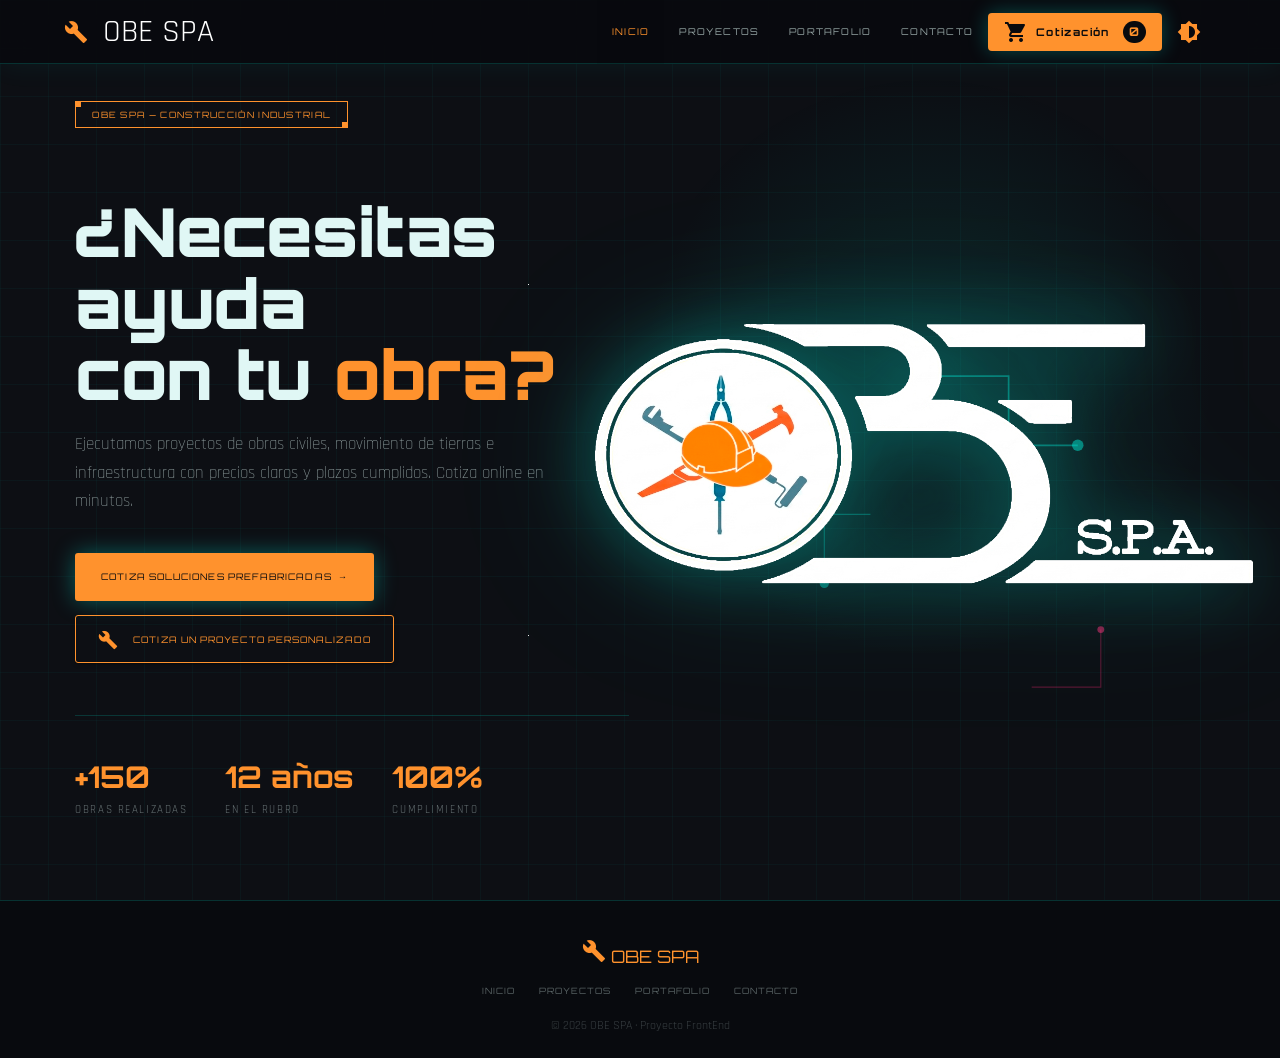
<file: index.html>
<!DOCTYPE html>
<html lang="es">
<head>
  <meta charset="UTF-8"/>
  <meta name="viewport" content="width=device-width, initial-scale=1.0"/>
  <title>OBE SPA - Inicio</title>
  <link rel="stylesheet" href="https://cdnjs.cloudflare.com/ajax/libs/materialize/1.0.0/css/materialize.min.css"/>
  <link href="https://fonts.googleapis.com/icon?family=Material+Icons" rel="stylesheet"/>
  <link href="https://fonts.googleapis.com/css2?family=Orbitron:wght@400;700;900&family=Rajdhani:wght@300;400;600;700&display=swap" rel="stylesheet"/>
  <link rel="stylesheet" href="assets/css/css1.css"/>
</head>
<body>

<nav>
  <div class="nav-wrapper container nav-flex">
    <a href="index.html" class="brand-logo"><i class="material-icons">build</i> OBE SPA</a>
    <ul class="right hide-on-med-and-down">
      <li class="active"><a href="index.html">INICIO</a></li>
      <li><a href="proyectos.html">PROYECTOS</a></li>
      <li><a href="portafolio.html">PORTAFOLIO</a></li>
      <li><a href="contacto.html">CONTACTO</a></li>
      <li>
        <a href="#modal-carrito" class="modal-trigger nav-cta">
          <i class="material-icons">shopping_cart</i> Cotización <span class="badge-cart" id="contador-carrito-nav">0</span>
        </a>
      </li>
      <!-- Botón Modo Oscuro Escritorio -->
      <li>
        <a href="#" id="theme-toggle" aria-label="Alternar modo oscuro">
          <i class="material-icons">brightness_6</i>
        </a>
      </li>
    </ul>
    <!-- Botón Menú Móvil con ARIA -->
    <a href="#" id="menu-trigger" data-target="mobile-menu" class="sidenav-trigger right" aria-controls="mobile-menu" aria-expanded="false" aria-label="Abrir menú de navegación">
      <i class="material-icons sidenav-icon">menu</i>
    </a>
  </div>
</nav>

<!-- Menú Móvil con ARIA -->
<ul class="sidenav" id="mobile-menu" aria-hidden="true">
  <li><a href="index.html">INICIO</a></li>
  <li><a href="proyectos.html">PROYECTOS</a></li>
  <li><a href="portafolio.html">PORTAFOLIO</a></li>
  <li><a href="contacto.html">CONTACTO</a></li>
  <li><a href="#modal-carrito" class="modal-trigger"><i class="material-icons">shopping_cart</i> Ver Carrito</a></li>
  <!-- Botón Modo Oscuro Móvil -->
  <li><a href="#" id="theme-toggle-mobile" aria-label="Alternar modo oscuro"><i class="material-icons left">brightness_6</i> Modo Oscuro</a></li>
</ul>

<div id="hero">
  <div class="container">
    <div class="row valign-wrapper hero-row">

      <div class="col s12 l6 hero-left">
        <p class="hero-tag reveal">OBE SPA — CONSTRUCCIÓN INDUSTRIAL</p>
        
        <h1 class="hero-title reveal delay-1">
          ¿Necesitas ayuda<br>con tu <span class="accent">obra?</span>
        </h1>
        
        <p class="hero-desc reveal delay-2">
          Ejecutamos proyectos de obras civiles, movimiento de tierras e infraestructura 
          con precios claros y plazos cumplidos. Cotiza online en minutos.
        </p>
        
        <div class="btn-row reveal delay-3">
          <a href="proyectos.html" class="btn btn-hero-primary waves-effect waves-light">
            Cotiza Soluciones Prefabricadas &nbsp;→
          </a>
          <a href="contacto.html" class="btn btn-hero-outline waves-effect">
            <i class="material-icons left icon-btn-cotizacion">build</i>
            Cotiza un Proyecto Personalizado
          </a>
        </div>

        <div class="stats-row reveal delay-4">
          <div>
            <div class="stat-num">+150</div>
            <div class="stat-label">OBRAS REALIZADAS</div>
          </div>
          <div>
            <div class="stat-num">12 años</div>
            <div class="stat-label">EN EL RUBRO</div>
          </div>
          <div>
            <div class="stat-num">100%</div>
            <div class="stat-label">CUMPLIMIENTO</div>
          </div>
        </div>
      </div>

      <div class="col l6 hide-on-med-and-down hero-img-col">
        <img src="assets/imgs/logo-obe.png" alt="Logo Obe"/>
        <svg class="circuit-overlay" viewBox="0 0 500 600" fill="none">
          <path d="M260 80 L320 80 L320 140 L380 140" stroke="#00e5d1" stroke-width="1.5" stroke-opacity=".4"/>
          <circle cx="380" cy="140" r="5" fill="#00e5d1" fill-opacity=".5"/>
          <path d="M200 200 L160 200 L160 260" stroke="#00e5d1" stroke-width="1" stroke-opacity=".3"/>
          <circle cx="160" cy="260" r="4" fill="#00e5d1" fill-opacity=".4"/>
          <path d="M340 350 L400 350 L400 300" stroke="#ff2d78" stroke-width="1" stroke-opacity=".3"/>
          <circle cx="400" cy="300" r="3" fill="#ff2d78" fill-opacity=".5"/>
        </svg>
        
        <svg class="sparkle" viewBox="0 0 24 24" fill="white">
          <path d="M12 2 L13.5 10.5 L22 12 L13.5 13.5 L12 22 L10.5 13.5 L2 12 L10.5 10.5 Z"/>
        </svg>
      </div>

    </div>
  </div>
</div>

<div id="modal-carrito" class="modal" role="dialog" aria-labelledby="modal-title" aria-hidden="true">
    <div class="modal-content">
        <h4 id="modal-title">Tu Cotización Estimada</h4>
        <ul class="collection" id="lista-carrito"></ul>
    </div>
    <div class="modal-footer modal-footer-transparent">
        <a href="contacto.html" class="btn waves-effect waves-light btn-finalizar">Finalizar Solicitud</a>
        <a href="#!" class="modal-close waves-effect btn-flat btn-close-transparent">Seguir Viendo</a>
    </div>
</div>

<footer>
  <div class="container">
    <div class="footer-logo"><i class="material-icons footer-icon">build</i> OBE SPA</div>
    <div class="footer-links">
      <a href="index.html">INICIO</a>
      <a href="proyectos.html">PROYECTOS</a>
      <a href="portafolio.html">PORTAFOLIO</a>
      <a href="contacto.html">CONTACTO</a>
    </div>
    <p class="footer-copy">© 2026 OBE SPA · Proyecto FrontEnd</p>
  </div>
</footer>

<script src="https://cdnjs.cloudflare.com/ajax/libs/materialize/1.0.0/js/materialize.min.js"></script>
<script src="assets/js/js1.js"></script>
<script src="assets/js/carrito.js"></script>
</body>
</html>
</file>
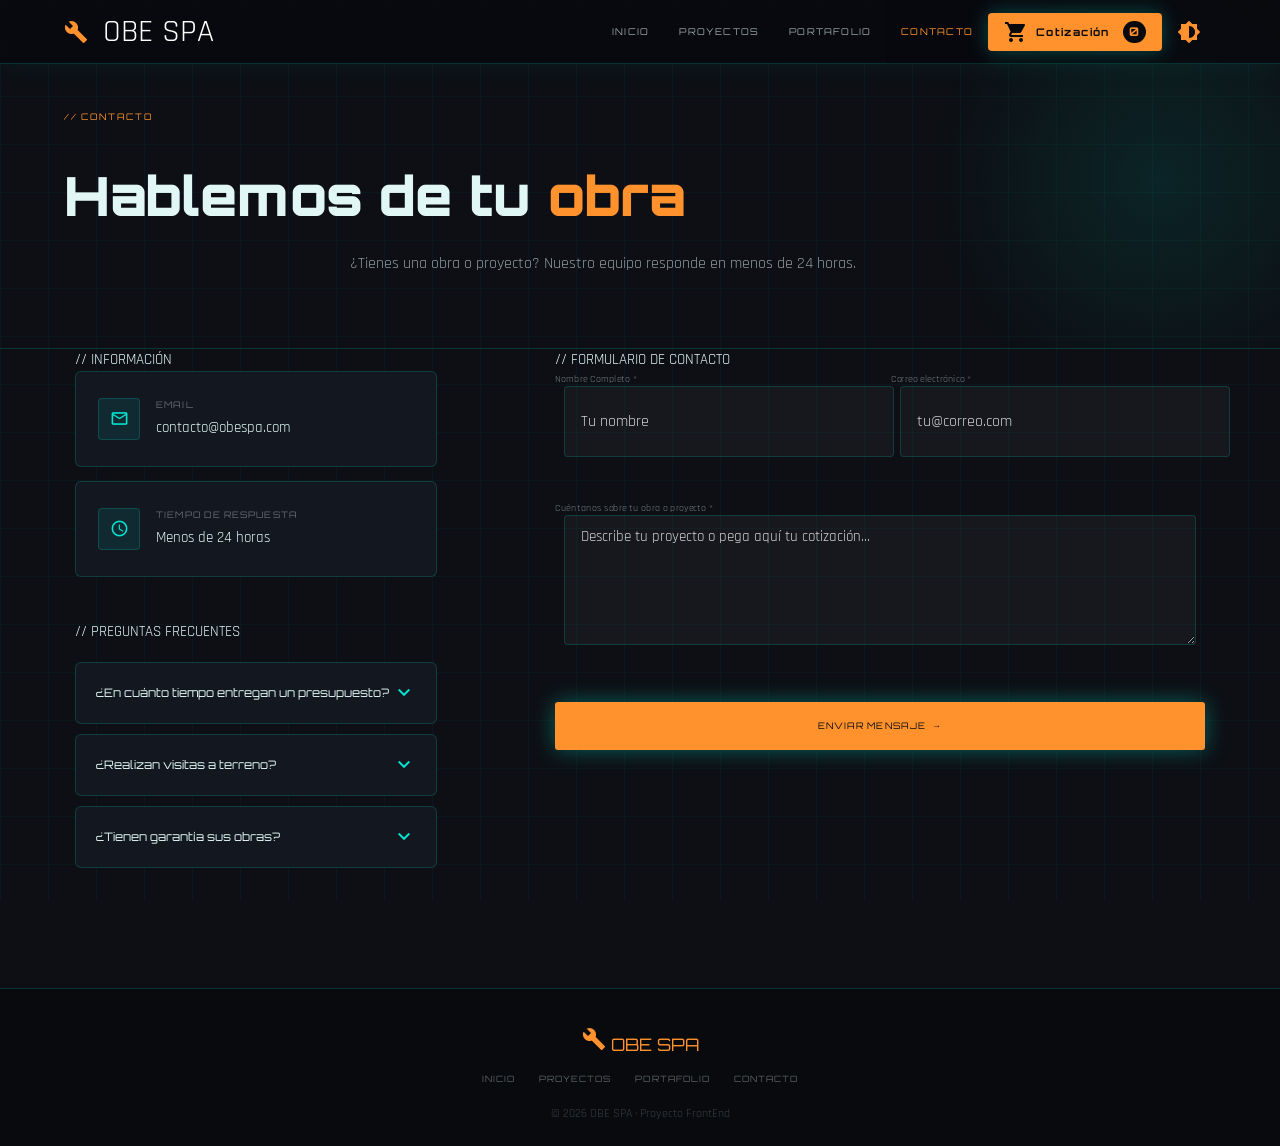
<file: contacto.html>
<!DOCTYPE html>
<html lang="es">
<head>
  <meta charset="UTF-8"/>
  <meta name="viewport" content="width=device-width, initial-scale=1.0"/>
  <title>OBE SPA — Contacto</title>
  <link rel="stylesheet" href="https://cdnjs.cloudflare.com/ajax/libs/materialize/1.0.0/css/materialize.min.css"/>
  <link href="https://fonts.googleapis.com/icon?family=Material+Icons" rel="stylesheet"/>
  <link href="https://fonts.googleapis.com/css2?family=Orbitron:wght@400;700;900&family=Rajdhani:wght@300;400;600;700&display=swap" rel="stylesheet"/>
  <link rel="stylesheet" href="assets/css/css1.css"/>
</head>
<body>

<nav>
  <div class="nav-wrapper container nav-flex">
    <a href="index.html" class="brand-logo"><i class="material-icons">build</i> OBE SPA</a>
    
    <ul class="right hide-on-med-and-down">
      <li><a href="index.html">INICIO</a></li>
      <li><a href="proyectos.html">PROYECTOS</a></li>
      <li><a href="portafolio.html">PORTAFOLIO</a></li>
      <li class="active"><a href="contacto.html">CONTACTO</a></li>
      
      <li>
        <a href="#modal-carrito" class="modal-trigger nav-cta">
          <i class="material-icons">shopping_cart</i> Cotización <span class="badge-cart" id="contador-carrito-nav">0</span>
        </a>
      </li>
      
      <li>
        <a href="#" id="theme-toggle" aria-label="Alternar modo oscuro">
          <i class="material-icons">brightness_6</i>
        </a>
      </li>
    </ul>
    
    <a href="#" id="menu-trigger" data-target="mobile-menu" class="sidenav-trigger right" aria-controls="mobile-menu" aria-expanded="false" aria-label="Abrir menú de navegación">
      <i class="material-icons sidenav-icon">menu</i>
    </a>
  </div>
</nav>

<ul class="sidenav" id="mobile-menu" aria-hidden="true">
  <li><a href="index.html">INICIO</a></li>
  <li><a href="proyectos.html">PROYECTOS</a></li>
  <li><a href="portafolio.html">PORTAFOLIO</a></li>
  <li class="active"><a href="contacto.html">CONTACTO</a></li>
  <li><a href="#modal-carrito" class="modal-trigger"><i class="material-icons">shopping_cart</i> Ver Carrito</a></li>
  <li><a href="#" id="theme-toggle-mobile" aria-label="Alternar modo oscuro"><i class="material-icons left">brightness_6</i> Modo Oscuro</a></li>
</ul>

<div class="page-banner">
  <div class="container">
    <p class="page-banner-label reveal">// CONTACTO</p>
    <h1 class="page-banner-title reveal delay-1">Hablemos de tu <span class="accent">obra</span></h1>
    <p class="page-banner-desc reveal delay-2 mx-auto">
      ¿Tienes una obra o proyecto? Nuestro equipo responde en menos de 24 horas.
    </p>
  </div>
</div>

<main class="container page-content pb-90">
  <div class="row">
    
    <div class="col s12 l4 hero-left">
      <p class="section-label reveal">// INFORMACIÓN</p>
      
      <div class="info-card reveal delay-1">
        <div class="info-icon"><i class="material-icons">mail_outline</i></div>
        <div>
          <div class="info-label">EMAIL</div>
          <div class="info-value">contacto@obespa.com</div>
        </div>
      </div>
      
      <div class="info-card reveal delay-2">
        <div class="info-icon"><i class="material-icons">schedule</i></div>
        <div>
          <div class="info-label">TIEMPO DE RESPUESTA</div>
          <div class="info-value">Menos de 24 horas</div>
        </div>
      </div>

      <div class="mt-44">
        <p class="section-label reveal delay-3 mb-18">// PREGUNTAS FRECUENTES</p>

        <div class="faq-item reveal delay-4">
          <div class="faq-question"><span>¿En cuánto tiempo entregan un presupuesto?</span><i class="material-icons">keyboard_arrow_down</i></div>
          <div class="faq-answer">Usualmente enviamos un presupuesto detallado en 24-48 horas hábiles tras recibir los detalles de la obra.</div>
        </div>
        <div class="faq-item reveal delay-4">
          <div class="faq-question"><span>¿Realizan visitas a terreno?</span><i class="material-icons">keyboard_arrow_down</i></div>
          <div class="faq-answer">Sí, para proyectos personalizados y obras mayores realizamos visitas técnicas a terreno en las regiones donde operamos.</div>
        </div>
        <div class="faq-item reveal delay-4">
          <div class="faq-question"><span>¿Tienen garantía sus obras?</span><i class="material-icons">keyboard_arrow_down</i></div>
          <div class="faq-answer">Todas nuestras obras civiles están respaldadas por contratos formales que incluyen cláusulas de garantía según estándares de la industria.</div>
        </div>
      </div>
    </div>

    <div class="col s12 l7 offset-l1">
      <p class="section-label reveal">// FORMULARIO DE CONTACTO</p>
      
      <form class="contact-form reveal delay-2" id="contact-form" novalidate>
        <div class="row">
          
          <div class="col s12 m6 input-field">
            <label for="nombre">Nombre Completo *</label>
            <input type="text" id="nombre" name="nombre" placeholder="Tu nombre" required aria-describedby="error-nombre"/>
            <span class="error-msg" id="error-nombre" aria-live="polite"></span>
          </div>
          
          <div class="col s12 m6 input-field">
            <label for="email">Correo electrónico *</label>
            <input type="email" id="email" name="email" placeholder="tu@correo.com" required aria-describedby="error-email"/>
            <span class="error-msg" id="error-email" aria-live="polite"></span>
          </div>
        </div>
        
        <div class="row">
            <div class="col s12 input-field">
              <label for="mensaje">Cuéntanos sobre tu obra o proyecto *</label>
              <textarea id="mensaje" name="mensaje" placeholder="Describe tu proyecto o pega aquí tu cotización..." required aria-describedby="error-mensaje"></textarea>
              <span class="error-msg" id="error-mensaje" aria-live="polite"></span>
            </div>
        </div>
        
        <button type="submit" class="btn btn-hero-primary waves-effect waves-light w-100">ENVIAR MENSAJE &nbsp;→</button>
      </form>
    </div>
    
  </div>
</main>

<div id="modal-carrito" class="modal" role="dialog" aria-labelledby="modal-title" aria-hidden="true">
    <div class="modal-content">
        <h4 id="modal-title">Tu Cotización Estimada</h4>
        <ul class="collection" id="lista-carrito"></ul>
    </div>
    <div class="modal-footer modal-footer-transparent">
        <a href="#!" class="modal-close waves-effect btn-flat btn-close-transparent">Cerrar</a>
    </div>
</div>

<footer>
  <div class="container">
    <div class="footer-logo"><i class="material-icons footer-icon">build</i> OBE SPA</div>
    <div class="footer-links">
      <a href="index.html">INICIO</a>
      <a href="proyectos.html">PROYECTOS</a>
      <a href="portafolio.html">PORTAFOLIO</a>
      <a href="contacto.html">CONTACTO</a>
    </div>
    <p class="footer-copy">© 2026 OBE SPA · Proyecto FrontEnd</p>
  </div>
</footer>

<script src="https://cdnjs.cloudflare.com/ajax/libs/materialize/1.0.0/js/materialize.min.js"></script>
<script src="assets/js/js1.js"></script>
<script src="assets/js/carrito.js"></script>
</body>
</html>
</file>
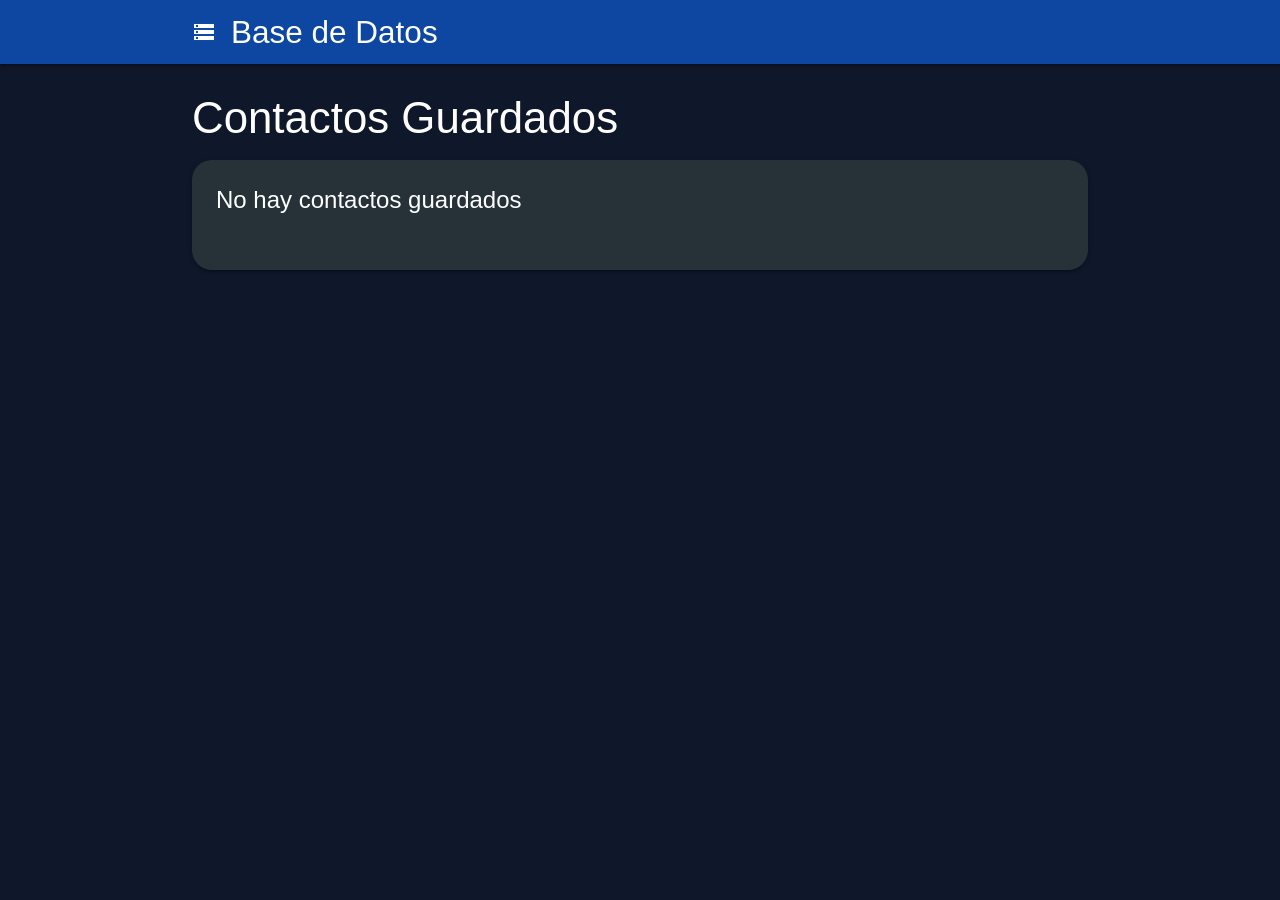
<file: datos.html>
<!DOCTYPE html>
<html lang="es">
<head>
  <meta charset="UTF-8">
  <meta name="viewport" content="width=device-width, initial-scale=1.0">
  <title>Base de Datos</title>

  <link rel="stylesheet" href="https://cdnjs.cloudflare.com/ajax/libs/materialize/1.0.0/css/materialize.min.css">

  <link rel="stylesheet" href="assets/css/css-datos.css">

  <link href="https://fonts.googleapis.com/icon?family=Material+Icons" rel="stylesheet">
</head>
<body>

  <nav class="blue darken-4">
    <div class="nav-wrapper container">
      <a href="#" class="brand-logo">
        <i class="material-icons left">storage</i>
        Base de Datos
      </a>
    </div>
  </nav>

  <main class="container">
    <h3>Contactos Guardados</h3>

    <div id="contenedor-datos">
    </div>
  </main>

  <script src="https://cdnjs.cloudflare.com/ajax/libs/materialize/1.0.0/js/materialize.min.js"></script>

  <script src="assets/js/mostrar-datos.js"></script>

</body>
</html>
</file>
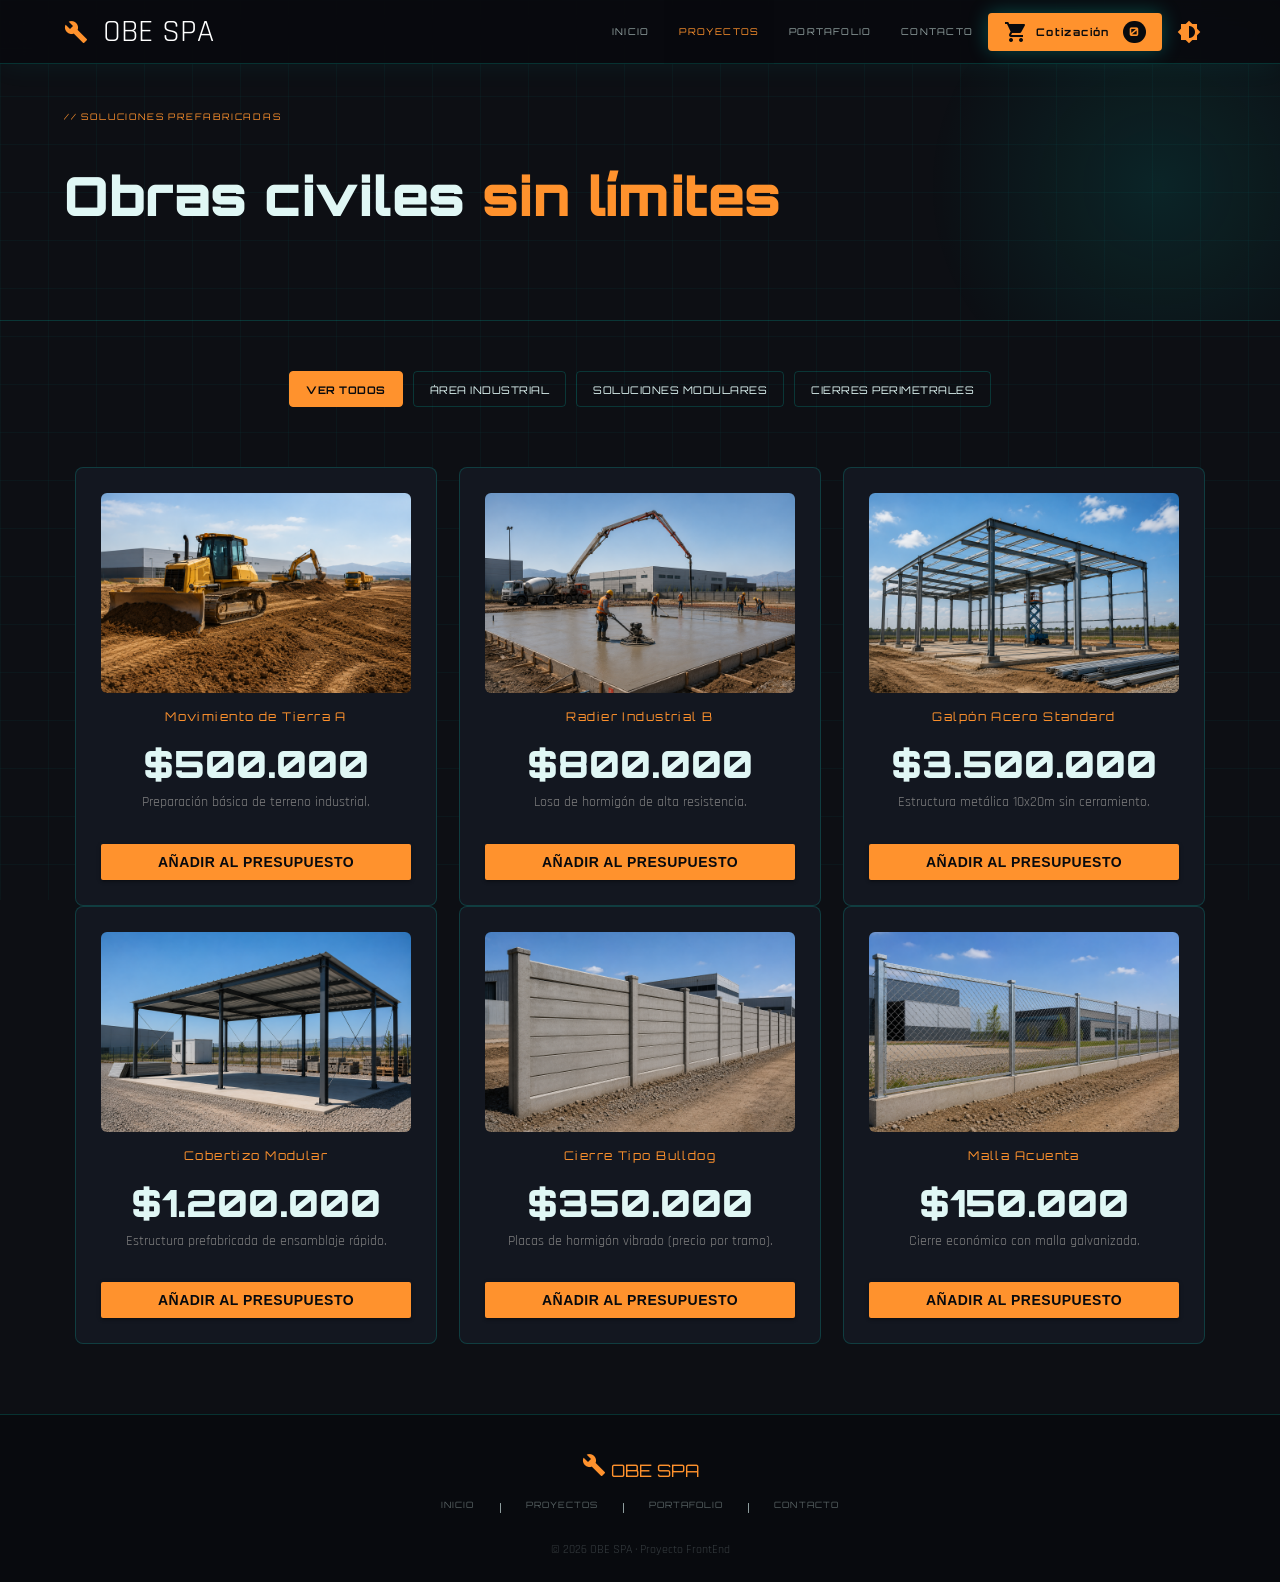
<file: proyectos.html>
<!DOCTYPE html>
<html lang="es">
<head>
  <meta charset="UTF-8"/>
  <meta name="viewport" content="width=device-width, initial-scale=1.0"/>
  <title>OBE SPA - Proyectos</title>
  <link rel="stylesheet" href="https://cdnjs.cloudflare.com/ajax/libs/materialize/1.0.0/css/materialize.min.css"/>
  <link href="https://fonts.googleapis.com/icon?family=Material+Icons" rel="stylesheet"/>
  <link href="https://fonts.googleapis.com/css2?family=Orbitron:wght@400;700;900&family=Rajdhani:wght@300;400;600;700&display=swap" rel="stylesheet"/>
  <link rel="stylesheet" href="assets/css/css1.css"/>
</head>
<body>

<nav>
  <div class="nav-wrapper container nav-flex">
    <a href="index.html" class="brand-logo"><i class="material-icons">build</i> OBE SPA</a>
    <ul class="right hide-on-med-and-down">
      <li><a href="index.html">INICIO</a></li>
      <li class="active"><a href="proyectos.html">PROYECTOS</a></li>
      <li><a href="portafolio.html">PORTAFOLIO</a></li>
      <li><a href="contacto.html">CONTACTO</a></li>
      <li>
        <a href="#modal-carrito" class="modal-trigger nav-cta">
          <i class="material-icons">shopping_cart</i> Cotización <span class="badge-cart" id="contador-carrito-nav">0</span>
        </a>
      </li>
      <!-- Botón Modo Oscuro Escritorio -->
      <li>
        <a href="#" id="theme-toggle" aria-label="Alternar modo oscuro">
          <i class="material-icons">brightness_6</i>
        </a>
      </li>
    </ul>
    <!-- Botón Menú Móvil con ARIA -->
    <a href="#" id="menu-trigger" data-target="mobile-menu" class="sidenav-trigger right" aria-controls="mobile-menu" aria-expanded="false" aria-label="Abrir menú de navegación">
      <i class="material-icons menu-icon-orange">menu</i>
    </a>
  </div>
</nav>

<!-- Menú Móvil con ARIA -->
<ul class="sidenav" id="mobile-menu" aria-hidden="true">
  <li><a href="index.html">INICIO</a></li>
  <li class="active"><a href="proyectos.html">PROYECTOS</a></li>
  <li><a href="portafolio.html">PORTAFOLIO</a></li>
  <li><a href="contacto.html">CONTACTO</a></li>
  <li><a href="#modal-carrito" class="modal-trigger"><i class="material-icons">shopping_cart</i> Ver Carrito</a></li>
  <!-- Botón Modo Oscuro Móvil -->
  <li><a href="#" id="theme-toggle-mobile" aria-label="Alternar modo oscuro"><i class="material-icons left">brightness_6</i> Modo Oscuro</a></li>
</ul>

<div class="page-banner">
  <div class="container">
    <p class="page-banner-label">// SOLUCIONES PREFABRICADAS</p>
    <h1 class="page-banner-title">Obras civiles <span class="accent">sin límites</span></h1>
  </div>
</div>

<main class="container page-content-padded">
  
  <div class="row">
    <div class="col s12 category-filters">
      <button class="btn btn-filter active" data-filter="Todos">Ver Todos</button>
      <button class="btn btn-filter" data-filter="Industrial">Área Industrial</button>
      <button class="btn btn-filter" data-filter="Modular">Soluciones Modulares</button>
      <button class="btn btn-filter" data-filter="Perimetral">Cierres Perimetrales</button>
    </div>
  </div>

  <!-- aria-live="polite" añadido para accesibilidad al filtrar -->
  <div class="row" id="contenedor-proyectos" aria-live="polite">
    </div>

</main>

<div id="modal-carrito" class="modal" role="dialog" aria-labelledby="modal-title" aria-hidden="true">
    <div class="modal-content">
        <h4 id="modal-title">Tu Cotización Estimada</h4>
        <ul class="collection" id="lista-carrito"></ul>
    </div>
    <div class="modal-footer modal-footer-transparent">
        <a href="contacto.html" class="btn waves-effect waves-light btn-finalizar">Finalizar Solicitud</a>
        <a href="#!" class="modal-close waves-effect btn-flat btn-close-transparent">Seguir Viendo</a>
    </div>
</div>

<footer>
  <div class="container">
    <div class="footer-logo"><i class="material-icons footer-icon">build</i> OBE SPA</div>
    <div class="footer-links">
      <a href="index.html">INICIO</a> | <a href="proyectos.html">PROYECTOS</a> | <a href="portafolio.html">PORTAFOLIO</a> | <a href="contacto.html">CONTACTO</a>
    </div>
    <p class="footer-copy">© 2026 OBE SPA · Proyecto FrontEnd</p>
  </div>
</footer>

<script src="https://cdnjs.cloudflare.com/ajax/libs/materialize/1.0.0/js/materialize.min.js"></script>
<script src="assets/js/js1.js"></script>
<script src="assets/js/carrito.js"></script>
</body>
</html>
</file>
<file: assets/css/css1.css>
/* =========================================
   OBE SPA - ESTILOS PRINCIPALES (FUSIONADO)
   ========================================= */

/* COLORES GLOBALES / Cambiar un color aquí lo cambia en toda la página */
:root {
  --orange:   #ff922d; /* Naranja (Botones principales, textos clave) */
  --cyan:     #00e5d1; /* Celeste (Iconos secundarios, hover de links) */
  --dark:     #0d0f14; /* Fondo oscuro principal de la página */
  --darker:   #080a0e; /* Oscuro profundo (Fondo del Header y Footer) */
  --card:     #131720; /* Fondo de las tarjetas de proyectos/portafolio */
  --border:   rgba(0,229,209,.18); /* Bordes celestes semi-transparentes */
}

/* RESETEO / Quita márgenes por defecto del navegador */
*, *::before, *::after { box-sizing: border-box; margin: 0; padding: 0; }
html { scroll-behavior: smooth; } /* Desplazamiento suave de la página */

/* ESTRUCTURA BASE (MODO OSCURO POR DEFECTO) */
body {
  background: var(--dark);
  color: #e0f7f5; /* Texto general celeste muy claro */
  font-family: 'Rajdhani', sans-serif;
  overflow-x: hidden;
  display: flex;
  min-height: 100vh;
  flex-direction: column;
  transition: background-color 0.3s, color 0.3s; /* Transición suave para modo oscuro/claro */
}

/* PATRÓN DE FONDO / Cuadrícula tenue en toda la página */
body::before {
  content: ''; position: fixed; inset: 0; z-index: -1;
  background-image:
    linear-gradient(rgba(0,229,209,.04) 1px, transparent 1px),
    linear-gradient(90deg, rgba(0,229,209,.04) 1px, transparent 1px);
  background-size: 48px 48px; pointer-events: none;
}

main { flex: 1 0 auto; }

/* =========================================
   HEADER / BARRA DE NAVEGACIÓN SUPERIOR (NAVBAR)
   ========================================= */

/* CONTENEDOR HEADER / Barra superior difuminada */
nav {
  background: rgba(8,10,14,.88) !important; backdrop-filter: blur(14px);
  border-bottom: 1px solid var(--border);
  position: fixed; top:0; left:0; right:0; z-index:100;
  box-shadow: 0 0 30px rgba(0,229,209,.07);
  height: 64px !important; line-height: 64px !important;
}
.nav-flex { display:flex; align-items:center; justify-content: space-between; }

/* TEXTO LOGO HEADER / Dice "OBE SPA" en la esquina izquierda */
.nav-flex .brand-logo { position:relative; margin-right:auto; transform:none; left:0; }
nav .brand-logo i { color: var(--orange); }

/* ENLACES HEADER / "INICIO", "PROYECTOS", "CONTACTO" */
nav ul a {
  font-family: 'Orbitron', sans-serif; font-size: .62rem;
  letter-spacing: .13em; color: rgba(224,247,245,.65) !important;
  transition: color .25s; line-height: 64px;
}
/* Color cuando pasas el mouse por encima de los enlaces del header */
nav ul a:hover, nav ul li.active > a { color: var(--orange) !important; }

/* BOTÓN: MODO OSCURO/CLARO (Icono de Sol/Luna en Header y Menú Celular) */
#theme-toggle, #theme-toggle-mobile {
  cursor: pointer;
  color: var(--orange) !important;
  transition: transform 0.2s ease;
}
#theme-toggle:hover, #theme-toggle-mobile:hover {
  transform: scale(1.1);
}

/* BOTÓN: "COTIZACIÓN" (CARRITO EN HEADER) / Botón naranja a la derecha */
.nav-cta {
  background: var(--orange) !important; color: var(--darker) !important;
  font-family: 'Orbitron', sans-serif; font-size: .7rem !important; font-weight: bold;
  border-radius: 4px !important; display: flex; align-items: center; gap: 8px;
  padding: 0 16px; height: 38px; line-height: 38px; margin-top: 13px;
  box-shadow: 0 0 20px rgba(0,229,209,.3); transition: transform .2s, box-shadow .3s;
}
.nav-cta:hover { transform: translateY(-2px); box-shadow: 0 4px 15px rgba(255,146,45,.4) !important; }

/* NUMERITO DEL CARRITO / Círculo oscuro al lado de "Cotización" */
.nav-cta .badge-cart {
  background: var(--darker); 
  color: var(--orange); 
  border-radius: 12px; 
  padding: 0 6px; 
  font-size: 0.8rem; 
  margin-left: 5px;
  min-width: 22px; 
  height: 22px;
  display: inline-flex;
  align-items: center;
  justify-content: center;
}

/* =========================================
   MENÚ MÓVIL (SIDENAV / PANTALLAS CHICAS)
   ========================================= */

/* FONDO Y LETRAS MENÚ CELULAR */
.sidenav { background: var(--card) !important; border-right: 1px solid var(--border) !important; z-index: 101; }
.sidenav li > a { font-family: 'Orbitron', sans-serif; font-size: .68rem; letter-spacing: .12em; color: rgba(224,247,245,.7) !important; }
.sidenav li > a:hover { color: var(--orange) !important; }

/* =========================================
   INICIO (HERO SECTION / INDEX.HTML)
   ========================================= */

/* CONTENEDOR PRINCIPAL INICIO */
#hero {
  min-height: 100vh; display: flex; align-items: center;
  padding: 80px 0 60px; position: relative; overflow: hidden;
}
/* BRILLO DE FONDO (Detrás del logo gigante) */
#hero::after {
  content: ''; position: absolute; top:8%; right:4%;
  width: 600px; height: 600px;
  background: radial-gradient(circle, rgba(0,229,209,.11) 0%, transparent 70%);
  border-radius: 50%; pointer-events: none;
}
.hero-row { margin: 0 !important; min-height: 80vh; }
.hero-left { padding-right: 40px; }

/* ETIQUETA PEQUEÑA: "OBE SPA - CONSTRUCCIÓN INDUSTRIAL" */
.hero-tag {
  display: inline-block; border: 1px solid var(--orange); color: var(--orange);
  font-family: 'Orbitron', sans-serif; font-size: .58rem; letter-spacing: .15em;
  padding: 6px 16px; margin-bottom: 26px; position: relative;
}
/* Cuadritos en las esquinas de la etiqueta */
.hero-tag::before, .hero-tag::after { content: ''; position: absolute; width: 6px; height: 6px; background: var(--orange); }
.hero-tag::before { top: -1px; left: -1px; }
.hero-tag::after  { bottom: -1px; right: -1px; }

/* TÍTULO PRINCIPAL: "¿Necesitas ayuda con tu obra?" */
.hero-title {
  font-family: 'Orbitron', sans-serif; font-size: clamp(2.4rem, 5.5vw, 4.5rem);
  font-weight: 900; line-height: 1.06; color: #e0f7f5; margin-bottom: 8px;
}
/* PÁRRAFO DEBAJO DEL TÍTULO */
.hero-desc {
  font-size: 1.1rem; font-weight: 300; color: rgba(224,247,245,.62);
  max-width: 500px; margin: 20px 0 36px; line-height: 1.75;
}
.btn-row { display: flex; flex-wrap: wrap; gap: 14px; align-items: center; }

/* ESTADÍSTICAS (+150 obras, 12 años, 100%) */
.stats-row {
  display: flex; flex-wrap: wrap; gap: 38px; margin-top: 52px; padding-top: 38px;
  border-top: 1px solid var(--border);
}
.stat-num { font-family: 'Orbitron', sans-serif; font-size: 2rem; font-weight: 700; color: var(--orange); }
.stat-label { font-size: .7rem; letter-spacing: .15em; color: rgba(224,247,245,.42); margin-top: 4px; }

/* IMAGEN LOGO GIGANTE Y ADORNOS (Lado derecho index.html) */
.hero-img-col { display: flex; align-items: flex-end; justify-content: center; position: relative; }
/* Animación flotante del logo de OBE SPA */
.hero-img-col img {
  max-height: 90vh;      
  max-width: 800px;      
  width: auto;
  filter: drop-shadow(0 0 36px rgba(0,229,209,.35)) drop-shadow(0 0 70px rgba(0,229,209,.14));
  animation: float 6s ease-in-out infinite; position: relative; z-index: 2;
}
@keyframes float {
  0%,100% { transform: translateY(0); }
  50%      { transform: translateY(-18px); }
}
/* Líneas SVG decorativas detrás del logo */
.circuit-overlay { position: absolute; inset: 0; z-index: 1; pointer-events: none; }
/* Estrellita blanca girando */
.sparkle { position: absolute; width: 18px; height: 18px; opacity: .6; animation: spin 4s linear infinite; pointer-events: none; }
@keyframes spin { to { transform: rotate(360deg); } }

/* =========================================
   BANNERS (Títulos superiores en Proyectos, Portafolio, Contacto)
   ========================================= */

.page-banner {
  padding: 110px 0 70px; position: relative; overflow: hidden; border-bottom: 1px solid var(--border);
}
.page-banner::before {
  content: ''; position: absolute; top:-20%; right:-10%;
  width: 500px; height: 500px; background: radial-gradient(circle, rgba(0,229,209,.1) 0%, transparent 65%);
  border-radius: 50%; pointer-events: none;
}
.page-banner-label { font-family: 'Orbitron', sans-serif; font-size: .6rem; letter-spacing: .2em; color: var(--orange); margin-bottom: 10px; }
.page-banner-title { font-family: 'Orbitron', sans-serif; font-size: clamp(2rem, 5vw, 3.6rem); font-weight: 900; color: #e0f7f5; line-height: 1.1; }
.page-banner-title .accent { color: var(--orange); }
.page-banner-desc { font-size: 1.05rem; color: rgba(224,247,245,.6); max-width: 580px; margin-top: 18px; line-height: 1.75; }

/* =========================================
   BOTONES PRINCIPALES DE LA PÁGINA
   ========================================= */

/* BOTÓN: "COTIZA SOLUCIONES PREFABRICADAS" / "ENVIAR MENSAJE" (Naranja relleno) */
.btn-hero-primary {
  background: var(--orange) !important; color: var(--darker) !important;
  font-family: 'Orbitron', sans-serif; font-size: .6rem; letter-spacing: .12em;
  border-radius: 3px !important; height: 48px; line-height: 48px; padding: 0 26px;
  box-shadow: 0 0 22px rgba(0,229,209,.38); transition: box-shadow .3s, transform .2s;
}
.btn-hero-primary:hover { box-shadow: 0 0 42px rgba(0,229,209,.6) !important; transform: translateY(-2px); }

/* BOTÓN: "COTIZA UN PROYECTO PERSONALIZADO" (Transparente con borde naranja) */
.btn-hero-outline {
  background: transparent !important; color: var(--orange) !important;
  border: 1px solid var(--orange) !important; font-family: 'Orbitron', sans-serif;
  font-size: .6rem; letter-spacing: .12em; border-radius: 3px !important;
  height: 48px; line-height: 48px; padding: 0 22px;
  transition: background .25s, box-shadow .25s, transform .2s;
}
.btn-hero-outline:hover { background: rgba(0,229,209,.08) !important; box-shadow: 0 0 22px rgba(0,229,209,.22) !important; transform: translateY(-2px); }

/* =========================================
   TARJETAS (PROYECTOS.HTML Y PORTAFOLIO.HTML)
   ========================================= */

/* CAJA DE LA TARJETA (Fondo, bordes y animación al pasar el mouse) */
.price-card, .portafolio-card, .obe-card {
  background: var(--card); border: 1px solid var(--border);
  border-radius: 8px; padding: 25px; text-align: center;
  transition: transform .3s, border-color .3s, box-shadow .3s; height: 100%;
}
.price-card:hover, .portafolio-card:hover, .obe-card:hover { border-color: var(--orange); box-shadow: 0 0 28px rgba(0,229,209,.14); transform: translateY(-5px); }

/* CONTENEDOR DE LA IMAGEN DENTRO DE LA TARJETA */
.card-image-box { width: 100%; height: 200px; overflow: hidden; border-radius: 6px; margin-bottom: 15px; }
.card-image-box img { width: 100%; height: 100%; object-fit: cover; }

/* TEXTOS DE LA TARJETA (Título y Precio en proyectos) */
.price-name { font-family: 'Orbitron', sans-serif; font-size: .8rem; color: var(--orange); margin-bottom: 10px; letter-spacing: .12em; }
.price-amount { font-family: 'Orbitron', sans-serif; font-size: 2.5rem; font-weight: 900; color: #e0f7f5; }

/* BOTÓN: "AÑADIR AL PRESUPUESTO" (Dentro de las tarjetas de proyectos) */
.btn-anadir { margin-top: 15px; width: 100%; background: var(--orange) !important; color: var(--darker) !important; font-weight: bold; }

/* =========================================
   PÁGINA DE CONTACTO (CONTACTO.HTML)
   ========================================= */

/* CAJITAS DE INFORMACIÓN (Email y Tiempo de respuesta) */
.info-card { background: var(--card); border: 1px solid var(--border); border-radius: 6px; padding: 26px 22px; display: flex; align-items: flex-start; gap: 16px; margin-bottom: 14px; transition: border-color .3s, box-shadow .3s; }
.info-card:hover { border-color: var(--cyan); box-shadow: 0 0 18px rgba(0,229,209,.1); }
.info-icon { width: 42px; height: 42px; border-radius: 4px; flex-shrink: 0; background: rgba(0,229,209,.09); border: 1px solid var(--border); display: flex; align-items: center; justify-content: center; }
.info-icon i { color: var(--cyan); font-size: 1.25rem; }
.info-label { font-family:'Orbitron',sans-serif; font-size:.6rem; letter-spacing:.12em; color:rgba(224,247,245,.38); margin-bottom:5px; }
.info-value { font-size:1rem; color:#e0f7f5; }

/* ACORDEÓN DE PREGUNTAS FRECUENTES (Click para abrir/cerrar) */
.faq-item { background: var(--card); border: 1px solid var(--border); border-radius: 6px; overflow: hidden; margin-bottom: 10px; }
.faq-question { padding: 18px 20px; cursor: pointer; display: flex; justify-content: space-between; align-items: center; font-family: 'Orbitron', sans-serif; font-size: .78rem; color: #e0f7f5; transition: color .25s; user-select: none; }
.faq-question:hover { color: var(--cyan); }
.faq-question i { color: var(--cyan); transition: transform .3s; }
.faq-question.open i { transform: rotate(180deg); }
.faq-answer { max-height: 0; overflow: hidden; transition: max-height .4s ease, padding .3s; padding: 0 20px; color: rgba(224,247,245,.55); font-size: .95rem; line-height: 1.75; }
.faq-answer.open { max-height: 200px; padding: 0 20px 18px; }

/* FORMULARIO: CAJAS DE TEXTO (Nombre, Email, Mensaje) */
.contact-form input, .contact-form textarea, .contact-form select {
  background: rgba(255,255,255,.04) !important; border: 1px solid var(--border) !important;
  border-radius: 4px !important; color: inherit !important; padding: 12px 16px !important;
  font-family: 'Rajdhani', sans-serif; font-size: 1rem; width: 100%; outline: none; transition: border-color .25s, box-shadow .25s; margin-bottom: 14px;
}
.contact-form input:focus, .contact-form textarea:focus { border-color: var(--orange) !important; box-shadow: 0 0 12px rgba(0,229,209,.14) !important; }
.contact-form textarea { min-height: 130px; resize: vertical; }
.contact-form label { color: rgba(224,247,245,.48); font-size: .84rem; display:block; margin-bottom:5px; }
.contact-form .row .col { padding-left: 20px !important; padding-right: 20px !important; }

/* MENSAJES DE ERROR EN ROJO (Se muestran solo si JS detecta un error) */
.error-msg { color: #ff5252; font-size: 0.8rem; display: none; margin-top: -10px; margin-bottom: 10px; font-weight: bold; }
.error-msg:not(:empty) { display: block; }

/* =========================================
   VENTANA EMERGENTE DEL CARRITO (MODAL)
   ========================================= */

#modal-carrito { background-color: var(--card) !important; border: 1px solid var(--border); color: #e0f7f5; border-radius: 8px; }
#modal-carrito h4 { color: var(--orange); font-family: 'Orbitron', sans-serif; text-align: center; margin-bottom: 20px; }
#modal-carrito .collection { border: none; background: transparent; }
#modal-carrito .collection-item { background: rgba(0,0,0,0.3) !important; border-bottom: 1px solid var(--border) !important; display: flex; justify-content: space-between; align-items: center; color: inherit; }

/* FILA DEL PRECIO TOTAL (Naranja abajo en el carrito) */
#modal-carrito .total-row { background: var(--orange) !important; color: var(--darker) !important; font-weight: bold; font-size: 1.2rem; }

/* BOTÓN: ICONO BASURERO (Eliminar item del carrito) */
.btn-eliminar { transition: transform 0.2s; display: inline-block; }
.btn-eliminar:hover { transform: scale(1.15); }
.delete-icon-orange { color: var(--orange); }

/* BOTONES DEL MODAL (Abajo): "FINALIZAR SOLICITUD" y "CERRAR" */
#modal-carrito .btn-finalizar { background:var(--orange); color:#000; font-weight:bold; }
#modal-carrito .btn-close-transparent { color:#fff; }
.modal-footer-transparent { background: transparent !important; }

/* =========================================
   FOOTER (PIE DE PÁGINA)
   ========================================= */

footer {
  background: var(--darker); border-top: 1px solid var(--border); padding: 38px 0 24px; text-align: center; position: relative; z-index: 1; margin-top: auto;
}
.footer-logo { font-family:'Orbitron',sans-serif; font-size:1.15rem; color:var(--orange); margin-bottom:14px; }
.footer-links { display:flex; justify-content:center; gap:24px; flex-wrap:wrap; margin-bottom:20px; }
.footer-links a { font-family:'Orbitron',sans-serif; font-size:.58rem; letter-spacing:.12em; color:rgba(224,247,245,.38); transition:color .25s; }
.footer-links a:hover { color:var(--orange); }
.footer-copy { font-size:.78rem; color:rgba(224,247,245,.22); }

/* =========================================
   CLASES UTILITARIAS Y EFECTOS
   ========================================= */

/* EFECTO REVEAL (Aparecen los elementos de abajo hacia arriba al scrollear) */
.reveal { opacity:0; transform:translateY(28px); transition:opacity .7s ease, transform .7s ease; }
.reveal.visible { opacity:1; transform:none; }
.delay-1 { transition-delay: .1s; }
.delay-2 { transition-delay: .2s; }
.delay-3 { transition-delay: .3s; }
.delay-4 { transition-delay: .4s; }

/* MÁRGENES Y PADDINGS GENÉRICOS */
.container { width:90%; max-width:1260px; }
.page-content-padded { padding: 50px 0; }
.mx-auto { margin: 0 auto; }
.pb-90 { padding-bottom: 90px; }
.mt-44 { margin-top: 44px; }
.mb-18 { margin-bottom: 18px; }
.w-100 { width: 100%; }

/* DETALLES DE TEXTO (Acentos, notificaciones y títulos de tarjetas) */
.accent { color: var(--orange); }
.toast-cyan { background: var(--cyan) !important; color: var(--darker) !important; font-family:'Orbitron',sans-serif; font-size:.7rem; font-weight: bold; }
.menu-icon-orange { color: var(--orange); }
.portafolio-title { color: var(--orange); font-family: 'Orbitron', sans-serif; font-size: 1.1rem; margin: 10px 0; }
.card-desc { color: gray; font-size: 0.95rem; margin-bottom: 15px; }
.empty-cart-msg { justify-content: center; color: gray; }
.icon-btn-cotizacion { font-size:1rem; line-height:48px; }
#hero .sparkle { bottom: 60px; right: 40px; }

/* =========================================
   FILTROS DE PROYECTOS (BOTONES "VER TODOS", "INDUSTRIAL", ETC)
   ========================================= */

.category-filters { margin-bottom: 40px; display: flex; flex-wrap: wrap; justify-content: center; gap: 10px; }

/* Botones de filtro normales (Inactivos) */
.btn-filter { 
  background: transparent !important; color: inherit !important; 
  border: 1px solid var(--border) !important; font-family: 'Orbitron', sans-serif; 
  font-size: 0.7rem; border-radius: 4px; box-shadow: none !important; transition: all 0.3s;
}
.btn-filter:hover { border-color: var(--cyan) !important; color: var(--cyan) !important; }

/* Botón de filtro activado (El que estás viendo actualmente) */
.btn-filter.active { background: var(--orange) !important; color: var(--darker) !important; border-color: var(--orange) !important; font-weight: bold; }

/* RESPONSIVIDAD (Ocultar logo en celulares y ajustar tamaños) */
@media(max-width:768px){
  .hero-img-col{display:none;}
  .hero-title{font-size:2.2rem;}
  .stats-row{gap:20px;}
  .page-banner{padding:100px 0 50px;}
}

/* =========================================
   MODO CLARO (LIGHT MODE)
   (Estas reglas se aplican solo cuando el JS le pone la clase al <body>)
   ========================================= */

body.light-mode {
  --dark: #f4f6f9;      /* Fondo principal se vuelve gris claro */
  --darker: #e2e8f0;    /* Navbar y Footer se vuelven gris medio */
  --card: #ffffff;      /* Tarjetas se vuelven blancas */
  --border: rgba(0, 0, 0, 0.15); /* Bordes grises oscuros */
  color: #1a202c;       /* Texto general se vuelve oscuro */
}

/* Fuerzo a que Títulos y Precios se vuelvan oscuros */
body.light-mode .hero-title, 
body.light-mode .page-banner-title, 
body.light-mode .info-value, 
body.light-mode .faq-question, 
body.light-mode .price-amount,
body.light-mode #modal-carrito h4 {
  color: #1a202c !important; 
}

/* Enlaces del Footer, Sidebar y Párrafos de texto pasan a gris oscuro */
body.light-mode .sidenav li > a,
body.light-mode .footer-links a,
body.light-mode .hero-desc, 
body.light-mode .page-banner-desc, 
body.light-mode .faq-answer {
  color: #4a5568 !important;
}

body.light-mode .footer-copy { color: #718096 !important; }
body.light-mode .contact-form label { color: #4a5568; }

/* Botón de modo claro/oscuro color naranja */
.theme-toggle-btn { cursor: pointer; display: flex; align-items: center; color: var(--orange) !important; }

/* Oscurecer la chispita blanca de adorno del Hero en modo claro */
body.light-mode .sparkle path { fill: #1a202c !important; }

/* =========================================
   LÓGICA DEL MENÚ MÓVIL MANUAL (Requisito de Pauta)
   ========================================= */

.sidenav {
  transform: translateX(-105%) !important; /* Fuerza a ocultarlo fuera de pantalla hacia la izquierda */
  transition: transform 0.3s ease-in-out !important;
  display: block !important; /* Evita que Materialize use display:none */
}
/* Clase inyectada por JS1.JS para mostrar el menú móvil */
.sidenav.open {
  transform: translateX(0) !important;
}
.menu-overlay {
  position: fixed; top: 0; left: 0; width: 100vw; height: 100vh;
  background: rgba(0,0,0,0.5); z-index: 100;
  opacity: 0; visibility: hidden; transition: all 0.3s;
}
.menu-overlay.active { opacity: 1; visibility: visible; }

/* =========================================
   CARRUSEL (PORTAFOLIO.HTML)
   ========================================= */

/* Altura de las fotos dentro de las tarjetas del portafolio */
.carousel.carousel-slider { height: 250px !important; }

.carousel .carousel-item img {
  width: 100%; height: 100%; object-fit: cover;
}
.carousel .indicators .indicator-item {
  background-color: rgba(255, 255, 255, 0.5);
}
</file>
<file: assets/css/css-datos.css>
body{
  background:#0f172a;
  color:white;
  min-height:100vh;
}

nav{
  margin-bottom:30px;
}

.card{
  border-radius:20px;
}

.card-title{
  font-weight:bold;
  margin-bottom:30px !important;
}

.info-box{
  margin-bottom:25px;
  padding:15px;
  border-radius:12px;
  background:rgba(255,255,255,0.05);
}

.info-box h6{
  color:#4fc3f7;
  font-weight:bold;
  margin-bottom:10px;
}

.info-box p{
  margin:0;
  font-size:1.1rem;
  word-break:break-word;
}

.btn{
  border-radius:12px;
}
</file>
